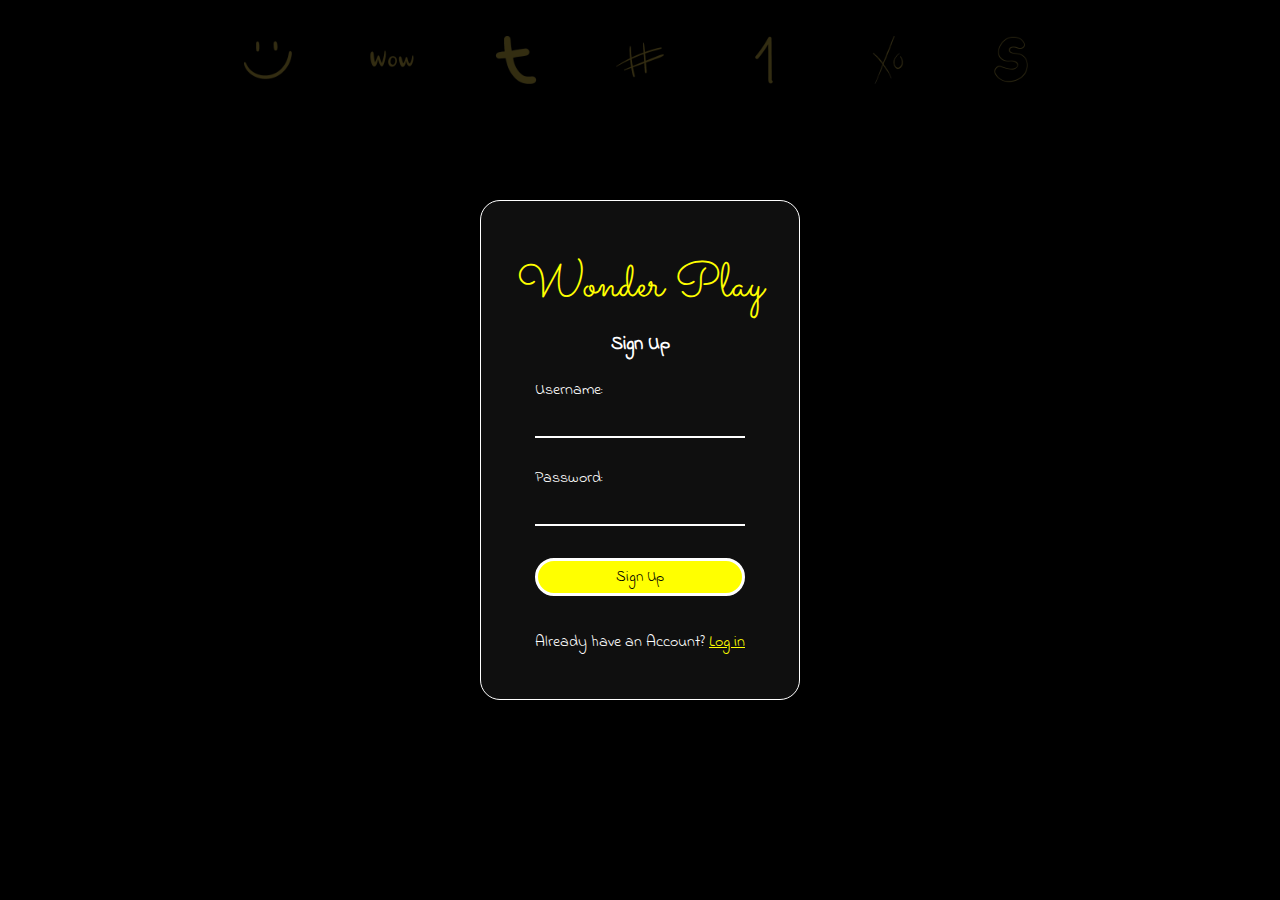
<file: index.html>
<!DOCTYPE html>
<html lang="en">
<head>
  <meta charset="UTF-8">
  <meta name="viewport" content="width=device-width, initial-scale=1.0">
  <title>Gaming Web App</title>
  <link rel="preconnect" href="https://fonts.googleapis.com">
<link rel="preconnect" href="https://fonts.gstatic.com" crossorigin>
<link href="https://fonts.googleapis.com/css2?family=Indie+Flower&display=swap" rel="stylesheet">

<link rel="preconnect" href="https://fonts.googleapis.com">
<link rel="preconnect" href="https://fonts.gstatic.com" crossorigin>
<link href="https://fonts.googleapis.com/css2?family=Indie+Flower&family=Rubik+Maps&display=swap" rel="stylesheet">

<link rel="preconnect" href="https://fonts.googleapis.com">
<link rel="preconnect" href="https://fonts.gstatic.com" crossorigin>
<link href="https://fonts.googleapis.com/css2?family=Outfit:wght@200;400&display=swap" rel="stylesheet">

<link rel="preconnect" href="https://fonts.googleapis.com">
<link rel="preconnect" href="https://fonts.gstatic.com" crossorigin>
<link href="https://fonts.googleapis.com/css2?family=Sacramento&display=swap" rel="stylesheet">
  <style>
    *{
        margin: 0;
        padding: 0;
        box-sizing: border-box;
       
    }
    body {
        font-family: 'Indie Flower', cursive;
      text-align: center;
      color: white;
      background-color: black;
    }
     #loginForm, #homePage {
      display: none;
    }
    .gameButton {
      margin: 10px;
      padding: 10px;
      font-size: 18px;
      cursor: pointer;
    }
    .underline {
        text-decoration:underline;
        cursor: pointer;
    }

    .detailContainer{
        z-index: 1;
        border-radius: 20px;
        border: 1px solid white;
        display: flex;
        flex-direction: column;
        position: absolute;
        top: 50%;
        left: 50%;
        align-items: center;
        transform: translate(-50%, -50%);
        width: 25%;
        height: 500px;
        background-color: rgba(255, 255, 255, 0.059);
    }

    #signUp,#login{
        display: flex;
        flex-direction: column;
        row-gap: 4px;
        text-align: left;
    }

    .button{
        font-size:15px;
        font-weight: 400;
        font-family: 'Indie Flower', cursive;
        background-color: yellow;
        border: 3px solid white;
        border-radius: 20px;
        padding: 5px 0;
    }

    input {
        font-family: 'Indie Flower', cursive;
        color: white;
        border: none;
        border-bottom: 2px solid white;
        background-color:rgba(255, 255, 0, 0);
        padding:5px;
        outline: none;
    }

    .img-style{
      opacity: 0.2;
      z-index: -1;
      height: 120px;
      width: auto;
      position: relative;
    }
    .img-style:nth-child(1){
      animation: example1 10s ease-in-out 0.1s infinite alternate;
      
    }
    .img-style:nth-child(2){
      animation: example 10s ease-in-out 0.1s infinite alternate;
      
    }
    .img-style:nth-child(3){
      animation: example2 10s ease-in-out 0.1s infinite alternate;
      
    }
    .img-style:nth-child(4){
      animation: example3 10s ease-in-out 0.1s infinite alternate;
      
    }
    .img-style:nth-child(5){
      animation: example4 10s ease-in-out 0.1s infinite alternate;
      
    }
    .img-style:nth-child(6){
      animation: example5 10s ease-in-out 0.1s infinite alternate;
      
    }
    .img-style:nth-child(7){
      animation: example6 10s ease-in-out 0.1s infinite alternate;
      
    }
    @keyframes example1 {
      0%   {top: 0px; left:0px;}
      25%  {top:0px; left:100px;}
      50%  {top:120px; left:-300px;}
      100% {top:500px; left:300px;}
    }
    
    @keyframes example2 {
      0%   {top: 200px; left:0px;}
      25%  {top:120px; right:-200px;}
      50%  {top:51px; left:500px;}
      100% {top:60px; left:-400px;}
    }
    
    @keyframes example3 {
      0%   {top:400px; left:-400px;}
      25%  {top:60px; left:-400px;}
      50%  {top:400px; left:-30px;}
      100% {top:58px; left:160px;}
    }
    
    @keyframes example {
      0%   {top: 100px; left:300px;}
      25%  {top:100px; left:200px;}
      50%  {top:550px; left:300px;}
      100% {top:100px; left:-100px;}
    }
    
    @keyframes example4 {
      0%   {top: 100px; left:50px;}
      25%  {top:400px; left:20px;}
      50%  {top:500px; left:530px;}
      100% {top:200px; left:100px;}
    }
    
    @keyframes example5 {
      0%   {top: 300px; left:0;}
      25%  {top:50px; left:200px;}
      50%  {top:170px; left:30px;}
      100% {top:530px; left:100px;} /* Corrected 'buttom' to 'bottom' */
    }
    
    @keyframes example6 {
      0%   {top: 80px; left:30px;}
      25%  {top:300px; left:20px;}
      50%  {top:190px; left:300px;}
      100% {top:100px; left:100px;}
    }
    

  </style>
</head>
<body>
  <img class="img-style" src="/images/Play! (1) (1).png" alt="">
  <img class="img-style" src="/images/Play! (2).png" alt="">
  <img class="img-style" src="/images/Untitled design (1) (1).png" alt="">
  <img class="img-style" src="/images/Untitled design (2) (1).png" alt="">
  <img class="img-style" src="/images/Untitled design (3) (1).png" alt="">
  <img class="img-style" src="/images/Untitled design (4) (1).png" alt="">
  <img class="img-style" src="/images/Untitled_design-removebg.png" alt="">
<!-- Sign Up Form -->
<div id="signupForm" class="detailContainer">
  <h1 style=" font-size:48px; margin-top:50px; margin-bottom:10px; color:yellow; font-family: 'Sacramento', cursive; font-weight:500">Wonder Play</h1>
  <h3 style="padding-bottom:20px;">Sign Up</h3>
  <form id="signUp">
    Username:<input type="text" id="signupUsername" required><br>
    Password: <input type="password" id="signupPassword" required><br>
    <button class="button" type="button" onclick="signup()">Sign Up</button>
    <p style="padding-top:30px">Already have an Account? <span style="color:yellow" onclick="existingUser()" class="underline">Log in</span></p>
  </form>
</div>

<!-- Login Form -->
<div id="loginForm" class="detailContainer login">
  <h1 style=" font-size:48px; margin-top:50px; margin-bottom:10px; color:yellow; font-family: 'Sacramento', cursive; font-weight:500">Wonder Play</h1>
  <h3 style="padding-bottom:20px;">Log In</h3>
  <form id="login">
    Username: <input type="text" id="loginUsername" required><br>
    Password: <input type="password" id="loginPassword" required><br>
    <button class="button" type="button" onclick="login()">Login</button>
    <p style="padding-top:30px; text-align:center">Don't have an Account? <span style="color:yellow" onclick="newUser()" class="underline">Sign Up</span></p>
  </form>
</div>

<!-- Home Page -->
<div id="homePage">
  <h2>Welcome to the Gaming Web App!</h2>
  <p>Choose a game to play:</p>
  <button class="gameButton" onclick="playGame('Game 1')">Play Game 1</button>
  <button class="gameButton" onclick="playGame('Game 2')">Play Game 2</button>
  <button class="gameButton" onclick="playGame('Game 3')">Play Game 3</button>
  <button class="gameButton" onclick="playGame('Game 4')">Play Game 4</button>
</div>

<script>
  function signup() {
    const username = document.getElementById('signupUsername').value;
    const password = document.getElementById('signupPassword').value;

    const storedUsername = localStorage.getItem('username');
    const storedPassword = localStorage.getItem('password');

    if (username === storedUsername) {
      // Show home page after successful login
      alert('User Already Exists!');
    } 

    if(!username || !password){
        alert('Please enter your username and password');
        return;
    }

    // Store user details in local storage
    else {
      localStorage.setItem('username', username);
    localStorage.setItem('password', password);

    // Show login form after successful signup
    document.getElementById('signupForm').style.display = 'none';
    document.getElementById('loginForm').style.display = 'flex';
    }
    
  }

  function login() {
    const storedUsername = localStorage.getItem('username');
    const storedPassword = localStorage.getItem('password');

    const username = document.getElementById('loginUsername').value;
    const password = document.getElementById('loginPassword').value;

    // Check if the entered details match the stored details
    if (username === storedUsername && password === storedPassword) {
      // Show home page after successful login
      document.getElementById('loginForm').style.display = 'none';
      document.getElementById('homePage').style.display = 'block';
    } else {
      alert('Invalid username or password. Please try again.');
    }
  }

  function playGame(gameName) {
    alert('Playing ' + gameName);
    // Add your game logic here
  }

  function existingUser (){
    document.getElementById('signupForm').style.display = 'none';
    document.getElementById('loginForm').style.display = 'flex';
  }
  function newUser (){
    document.getElementById('signupForm').style.display = 'flex';
    document.getElementById('loginForm').style.display = 'none';
  }
</script>

</body>
</html>
</file>
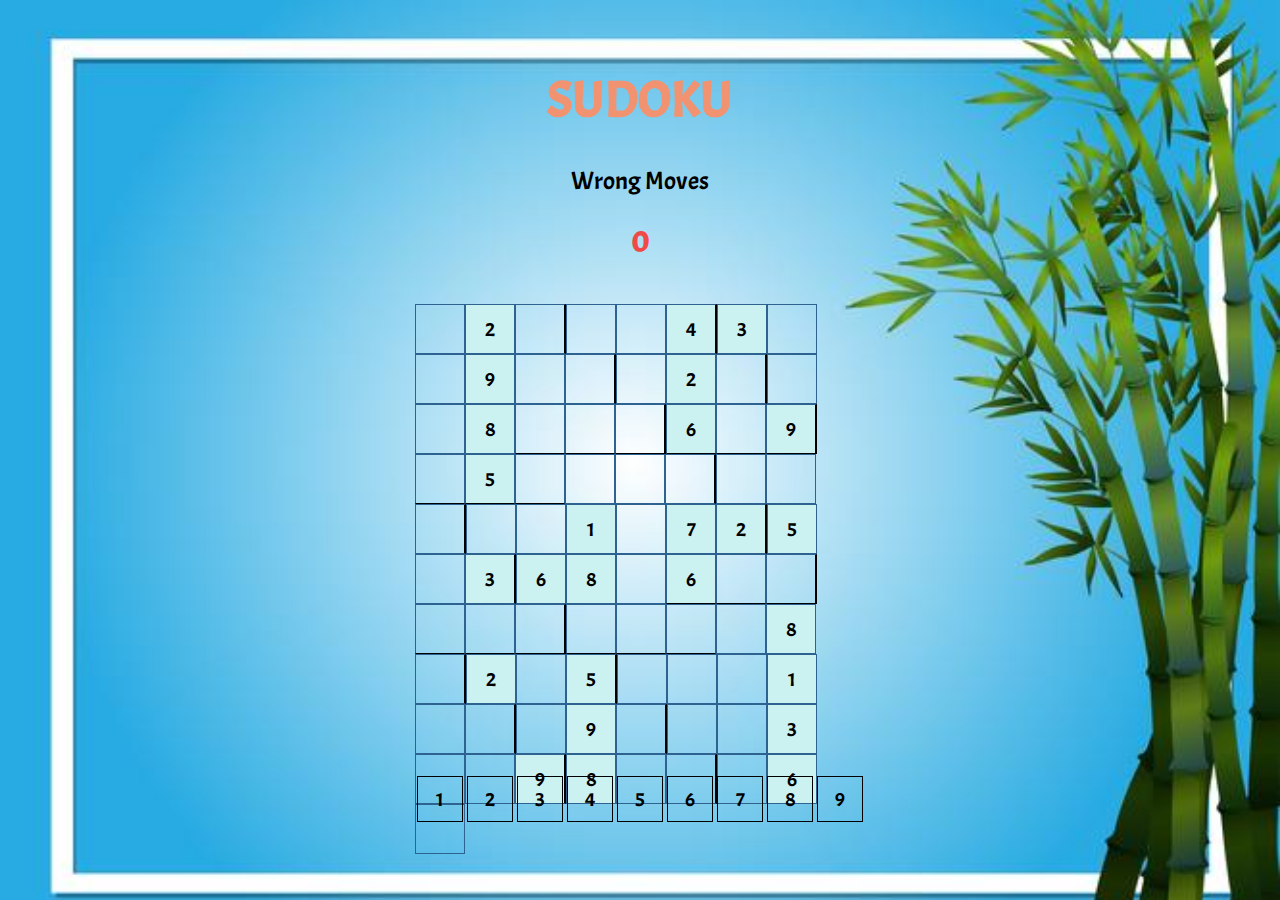
<file: sudoku/index.html>
<!DOCTYPE html>
<html lang="en">
<head>
    <meta charset="UTF-8">
    <meta name="viewport" content="width=device-width, initial-scale=1.0">
    <title>Document</title>
    <link rel="stylesheet" href="/sudoku/style.css">
    <script src="/sudoku/main.js"> </script>
</head>
<body>
    <h1 id="heading"><br>SUDOKU</h1>
    <p>Wrong Moves</p>
    <h2 id="error">0</h2>
    <br>
    <div id="Board"></div>
    <br>
    <div id="Digits"></div>
    <br><br><br>
    
</body>
</html>
</file>
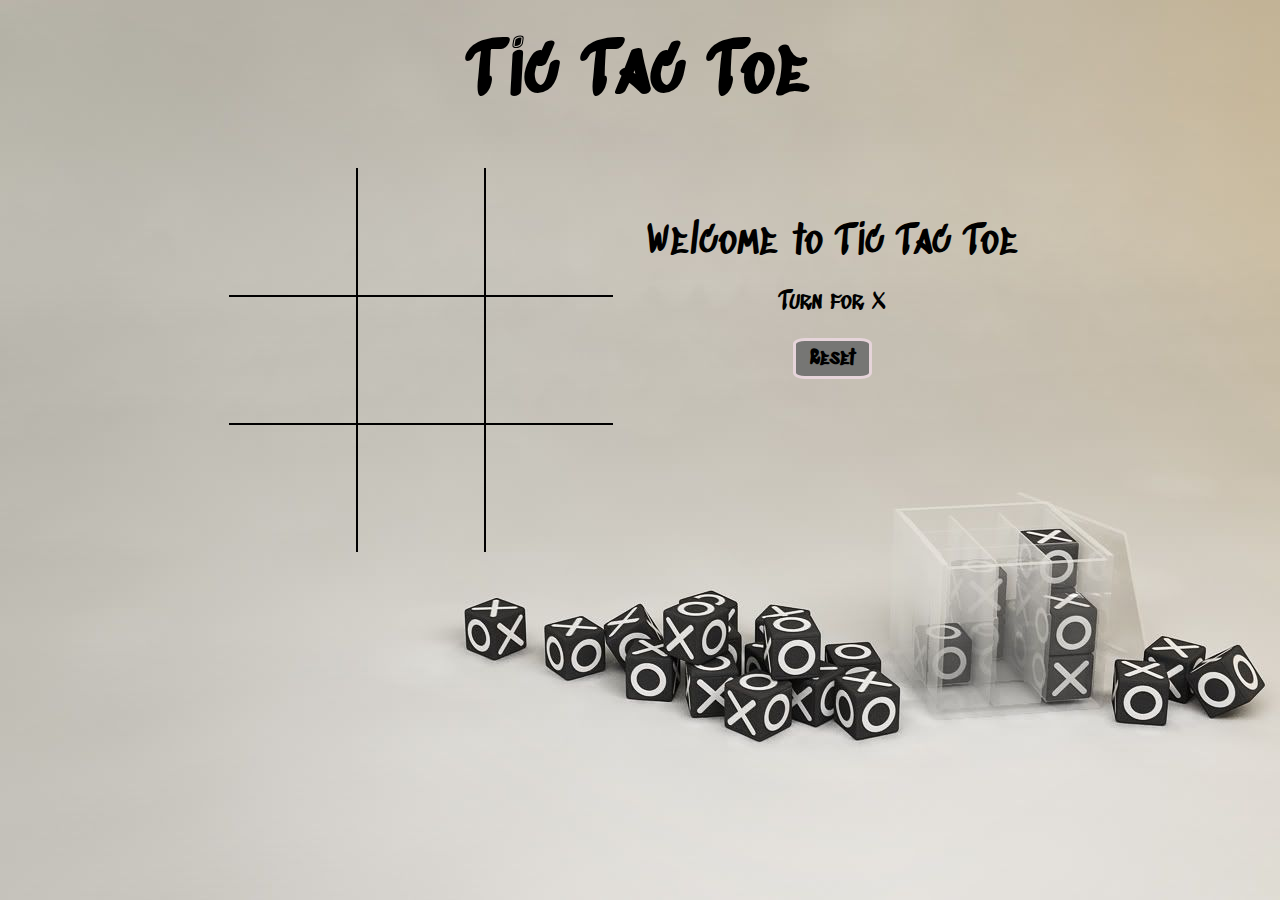
<file: tic-tac-toe/index.html>
<!DOCTYPE html>
<html lang="en">
<head>
    <meta charset="UTF-8">
    <meta name="viewport" content="width=device-width, initial-scale=1.0">
    <title>Tic-tac-toe</title>
    <link rel="stylesheet" href="/tic-tac-toe/style.css">
</head>
<body>
    <h1>Tic Tac Toe</h1>
    <div class="gcontainer">
        <div class="line"></div>
        <div class="container">
            <div class="box bt-0 bl-0" ><span class="boxtext"></span></div>
            <div class="box bt-0"><span class="boxtext"></span></div>
            <div class="box bt-0 br-0"><span class="boxtext"></span></div>
            <div class="box bl-0"><span class="boxtext"></span></div>
            <div class="box"><span class="boxtext"></span></div>
            <div class="box br-0"><span class="boxtext"></span></div>
            <div class="box bl-0 bb-0"><span class="boxtext"></span></div>
            <div class="box bb-0"><span class="boxtext"></span></div>
            <div class="box bb-0 br-0"><span class="boxtext"></span></div>
        </div>
   
    <div class="gameinfo">

        <p>Welcome to Tic Tac Toe</p><br>
        <div>
            <span class="Info" >Turn for X</span>
            
        </div>
        <div class="imgbox">
            <img src="tic.gif" >
        </div>
        <button id="reset">Reset</button>
    </div>
</div>
    <script src="script.js"></script>
</body>
</html>
</file>
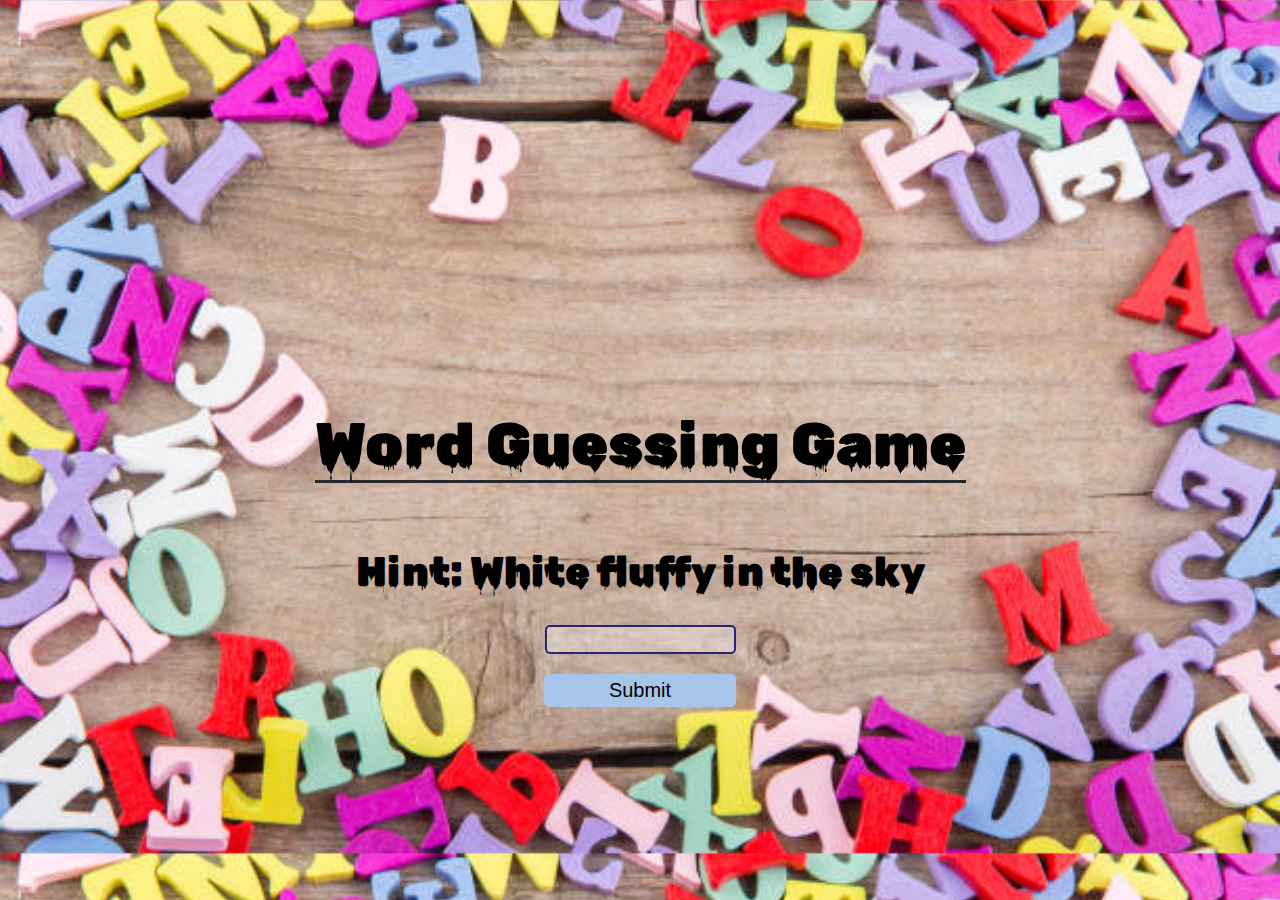
<file: Word-Game/index.html>
<!DOCTYPE html>
<html>
<head>
    <link rel="stylesheet" href="/Word-Game/style.css">
    <link rel="preconnect" href="https://fonts.googleapis.com">
<link rel="preconnect" href="https://fonts.gstatic.com" crossorigin>
<link href="https://fonts.googleapis.com/css2?family=Rubik+Glitch+Pop&display=swap" rel="stylesheet">
    <title>Word Guessing Game</title>
</head>
<body>
    <div class="container">
        <h1 class="title">Word Guessing Game</h1>
    <p class="hint">Hello</p>
    <input type="text" id="userInput" />
    <button class="button" onclick="guessWord()" >Submit</button>

    </div>
    <script>
        var secretWords = [
        {"word": "Apple", "hint": "Fruit"},
        {"word": "Dog", "hint": "Furry friend"},
        {"word": "Circle", "hint": "Round shape"},
        {"word": "Happy", "hint": "Feeling of joy"},
        {"word": "Water", "hint": "Transparent liquid"},
        {"word": "Jump", "hint": "Vertical motion"},
        {"word": "Key", "hint": "Unlocks doors"},
        {"word": "Cloud", "hint": "White fluffy in the sky"},
        {"word": "Green", "hint": "Color of grass"},
        {"word": "Song", "hint": "Musical composition"},
        {"word": "Laugh", "hint": "Expression of amusement"},
        {"word": "Car", "hint": "Automobile"},
        {"word": "Moon", "hint": "Natural satellite"},
        {"word": "Sleep", "hint": "Resting state"},
        {"word": "Star", "hint": "Shining in the night sky"},
        {"word": "Read", "hint": "Interpret written words"},
        {"word": "Sunset", "hint": "Evening sky"},
        {"word": "Warm", "hint": "Opposite of cold"},
        {"word": "Run", "hint": "Move swiftly on foot"},
        {"word": "Smile", "hint": "Facial expression of happiness"}
      ]

      let secWord = secretWords[Math.floor(Math.random()*secretWords.length)];
      document.querySelector('.hint').innerHTML = `Hint: ${secWord.hint}`
      
        function guessWord() {
            var userInput = document.getElementById('userInput').value;
            userInput = userInput.toUpperCase();
            console.log(userInput)
            console.log(secWord.word.toUpperCase())
            
            if (userInput.trim() === "") {
                alert("Please enter a valid word!");
                return;
            }
            if (userInput == (secWord.word).toUpperCase()) {
                alert("Right answer!");
            } else {
                alert(`Wrong answer. Answer: ${secWord.word}`);
            }
            secWord = secretWords[Math.floor(Math.random()*secretWords.length)];

            secWord = secretWords[Math.floor(Math.random()*secretWords.length)];
            document.querySelector('.hint').innerHTML = `Hint: ${secWord.hint}`
            document.getElementById('userInput').value = "";
        }
    </script>
</body>
</html>
</file>
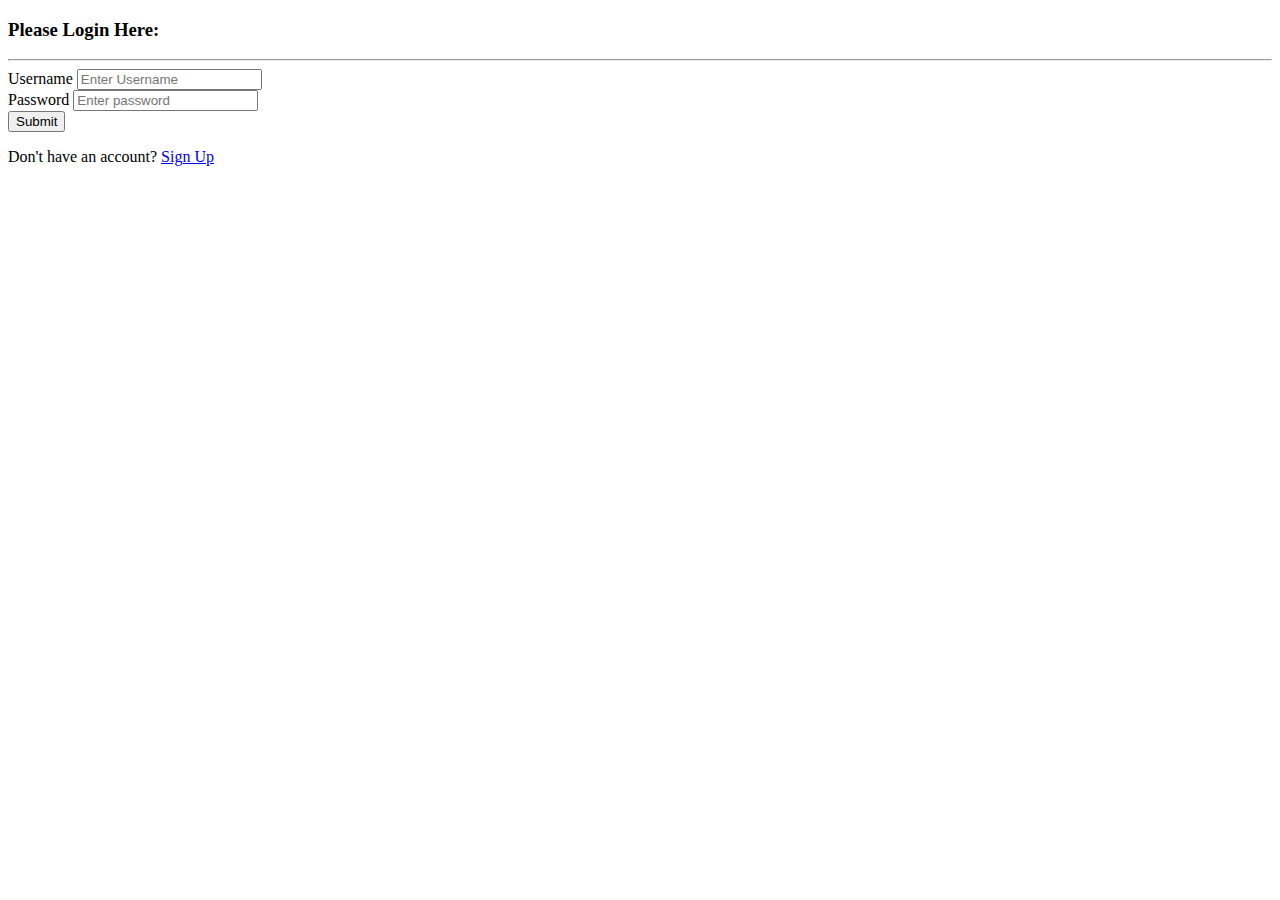
<file: login.html>
<!doctype html>
<html lang="en">
  <head>
    <meta charset="utf-8">
    <meta name="viewport" content="width=device-width, initial-scale=1">
    <title>PHP LOGIN SYSTEM</title>
    <link href="https://cdn.jsdelivr.net/npm/bootstrap@5.3.2/dist/css/bootstrap.min.css" rel="stylesheet" integrity="sha384-T3c6CoIi6uLrA9TneNEoa7RxnatzjcDSCmG1MXxSR1GAsXEV/Dwwykc2MPK8M2HN" crossorigin="anonymous">
  </head>
  <body>

<div class="container mt-4">
    <h3> Please Login Here:</h3>
    <hr>

    <form action ="" method = "POST">
  <div class="mb-3">
    <label for="exampleInputEmail1" class="form-label">Username</label>
    <input type="text" class="form-control" name="username" id="exampleInputEmail1" aria-describedby="emailHelp" placeholder="Enter Username">
    
  </div>
  <div class="mb-3">
    <label for="exampleInputPassword1" class="form-label">Password</label>
    <input type="password" class="form-control" name="password" id="exampleInputPassword1" placeholder="Enter password" >
  </div>
  <button type="submit" class="btn btn-primary">Submit</button>
</form>
<p>Don't have an account? <a href="/register.html"> Sign Up</a></p> 


</div>




    <script src="https://cdn.jsdelivr.net/npm/bootstrap@5.3.2/dist/js/bootstrap.bundle.min.js" integrity="sha384-C6RzsynM9kWDrMNeT87bh95OGNyZPhcTNXj1NW7RuBCsyN/o0jlpcV8Qyq46cDfL" crossorigin="anonymous"></script>
    <script src="https://cdn.jsdelivr.net/npm/@popperjs/core@2.11.8/dist/umd/popper.min.js" integrity="sha384-I7E8VVD/ismYTF4hNIPjVp/Zjvgyol6VFvRkX/vR+Vc4jQkC+hVqc2pM8ODewa9r" crossorigin="anonymous"></script>
    <script src="https://cdn.jsdelivr.net/npm/bootstrap@5.3.2/dist/js/bootstrap.min.js" integrity="sha384-BBtl+eGJRgqQAUMxJ7pMwbEyER4l1g+O15P+16Ep7Q9Q+zqX6gSbd85u4mG4QzX+" crossorigin="anonymous"></script>
  </body>
</html>
</file>
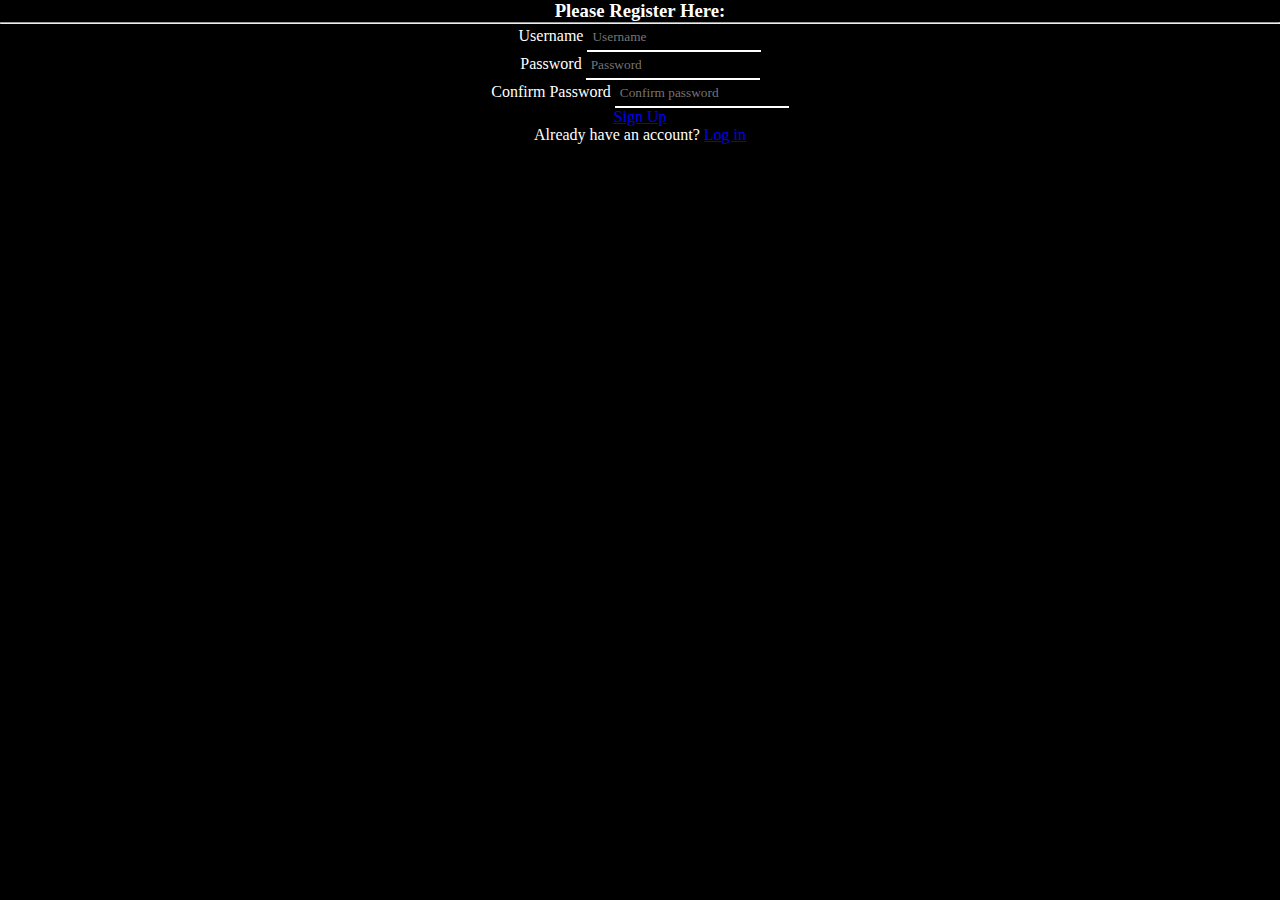
<file: register.html>
<!doctype html>
<html lang="en">
  <head>
    <meta charset="utf-8">
    <title></title>
    <meta name="viewport" content="width=device-width, initial-scale=1">
    <link href="https://cdn.jsdelivr.net/npm/bootstrap@5.3.2/dist/css/bootstrap.min.css" rel="stylesheet" integrity="sha384-T3c6CoIi6uLrA9TneNEoa7RxnatzjcDSCmG1MXxSR1GAsXEV/Dwwykc2MPK8M2HN" crossorigin="anonymous">
    <link rel="stylesheet" href="/style.css">
  </head>
  <body>

<div class="container mt-4">
    <h3> Please Register Here:</h3>
    <hr>
<form class="row g-3" action="" method = "POST">
  <div class="col-md-6">
    <label for="inputEmail4" class="form-label">Username</label>
    <input type="text" class="form-control" name="username" id="inputusername4" placeholder="Username">
  </div>
  <div class="col-md-6">
    <label for="inputPassword4" class="form-label">Password</label>
    <input type="password" class="form-control" name="password" id="inputPassword4" placeholder="Password">
  </div>
  <div class="col-md-6">
    <label for="inputPassword4" class="form-label">Confirm Password</label>
    <input type="password" class="form-control" name="confirm_password" id="inputPassword" placeholder="Confirm password">
    
  </div>
  
  
  <div class="col-12">
    <a href="/home.html" onclick="handleSubmit()" id="submit-button" class="btn btn-primary">Sign Up</a>
    <p>Already have an account? <a href="/login.html">Log in</a></p>
  </div>


</form>
</div>

    <script src="https://cdn.jsdelivr.net/npm/bootstrap@5.3.2/dist/js/bootstrap.bundle.min.js" integrity="sha384-C6RzsynM9kWDrMNeT87bh95OGNyZPhcTNXj1NW7RuBCsyN/o0jlpcV8Qyq46cDfL" crossorigin="anonymous"></script>
    <script src="https://cdn.jsdelivr.net/npm/@popperjs/core@2.11.8/dist/umd/popper.min.js" integrity="sha384-I7E8VVD/ismYTF4hNIPjVp/Zjvgyol6VFvRkX/vR+Vc4jQkC+hVqc2pM8ODewa9r" crossorigin="anonymous"></script>
    <script src="https://cdn.jsdelivr.net/npm/bootstrap@5.3.2/dist/js/bootstrap.min.js" integrity="sha384-BBtl+eGJRgqQAUMxJ7pMwbEyER4l1g+O15P+16Ep7Q9Q+zqX6gSbd85u4mG4QzX+" crossorigin="anonymous"></script>

    <script>

        function handleSubmit(){
            console.log("Hello")
        }
    </script>

  </body>
</html>
</file>
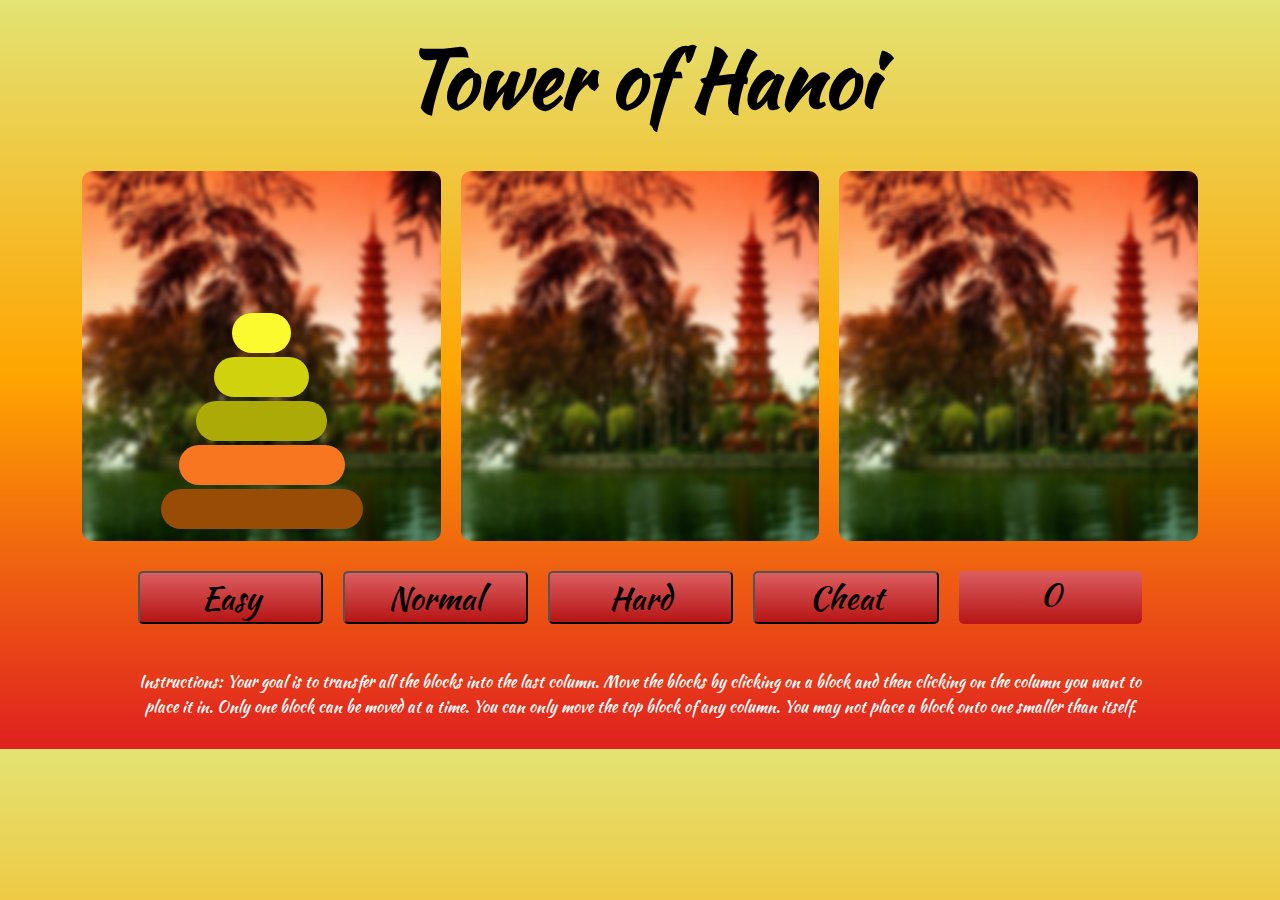
<file: hanoi game/hanoi.html>
<!DOCTYPE html>
<html lang="en">
  <head>
    <meta charset="UTF-8" />
    <meta name="viewport" content="width=device-width, initial-scale=1.0" />
    <link rel="stylesheet" href="/hanoi game/style.css">
    <title>Tower of Hanoi</title>

<style>

</style>
 <!--   <link rel="stylesheet" type="text/css" href="style.css" />-->
   <link
      href="https://fonts.googleapis.com/css?family=Tangerine&display=swap"
      rel="stylesheet"
    />
  </head>
  <body>
    <h1>Tower of Hanoi</h1>
    <div class="container">
      <div class="first-panel panels">
        <div class="box box-f" data-length="6"></div>
        <div class="box box-e" data-length="5"></div>
        <div class="box box-d" data-length="4"></div>
        <div class="box box-c" data-length="3"></div>
        <div class="box box-b" data-length="2"></div>
        <div class="box box-a" data-length="1"></div>
      </div>
      <div class="second-panel panels"></div>
      <div class="third-panel panels"></div>
    </div>

    <div class="win-screen"></div>
    <div class="mobile-instructions">
      <u>Instructions</u>
      <div class="instructions-dropdown toggle-visibility">
        <p>
          Your goal is to transfer all the blocks into the last column. Move the
          blocks by clicking on a block and then clicking on the column you want
          to place it in. Only one block can be moved at a time. You can only
          move the top block of any column.<span
            >You may not place a block onto one smaller than itself.</span
          >
        </p>
      </div>
    </div>
    <div class="button-div">
      <div class="move-counter mobile-move-counter">0</div>
      <button type="button" class="easymode">Easy</button>
      <button type="button" class="normalmode">Normal</button>
      <button type="button" class="hardmode">Hard</button>
      <button type="button" class="resetbutton">Reset</button>
      <button type="button" class="testbutton">Cheat</button>
      <div class="move-counter normal-move-counter">0</div>
    </div>
    <p class="normal-instructions">
      Instructions: Your goal is to transfer all the blocks into the last column.
      Move the blocks by clicking on a block and then clicking on the column you
      want to place it in. Only one block can be moved at a time. You can only
      move the top block of any column.
      <span>You may not place a block onto one smaller than itself.</span>
    </p>
    <!--<script type="text/javascript" src="main.js"></script>-->
<script>//This section creates constants to store many DOM elements.

const anyBox = document.querySelectorAll(".box");
const resetButton = document.querySelector(".resetbutton");
const testButton = document.querySelector(".testbutton");
const threePanels = document.querySelectorAll(".panels");
const panelContainer = document.querySelector(".container");
const winScreen = document.querySelector(".win-screen");
const moveCounterBox = document.querySelectorAll(".move-counter");
const easyButton = document.querySelector(".easymode");
const normalButton = document.querySelector(".normalmode");
const hardButton = document.querySelector(".hardmode");
const mobileInstructions = document.querySelector(".mobile-instructions");
const mobileDropdown = document.querySelector(".instructions-dropdown");

//This section creates variables related to initial and changing game states

var cheater = false;
var selectedBox;
var selectedPanel;
var moveCounter = 0;
var bestOutcome = 31;
var gameDifficulty = 2;

//These function calls set up ability to play the game (to click boxes) and set the initial difficulty

addBoxTargets();
setDifficultyNormal();

//This function adds event listeners to the boxes. It checks to make sure no box is currently selected,
//and also checks to make sure that there is no box above the selection (to ensure you can only
//select the top box of any column). Upon click, the selected box gains a lower margin to give visual
//feedback, and calls the function allowing the panel destination to be clicked

function addBoxTargets() {
  for (let i = 0; i < 6; i++)
    anyBox[i].addEventListener("click", function(evt) {
      evt.preventDefault();
      if (!selectedBox) {
        selectedBox = evt.target;
        if (selectedBox.nextElementSibling === null) {
          anyBox[i].style.margin = "0px 0px 10px 0px";
          evt.stopPropagation();
          addPanelTargets();
        } else {
          selectedBox = null;
          addBoxTargets();
        }
      }
    });
}

//This function adds event listeners to the panel sections. On click, the function first checks
//to ensure a box has been preselected. A size checking function checks whether or not the box is valid
//in the context of the current panel contents; if not, the box is deselected, the panel listener is
//turned off, and the box-input listeners are reactivated. Also checks to make sure new panel target is
//different from current position.
//If both pass, the selected box is appended to the panel, the move counter increases,
//and the game state returns to waiting for a box to be selected. The game also checks to see if the win
//condition has been met at this point.

function addPanelTargets() {
  for (let i = 0; i < 3; i++) {
    threePanels[i].addEventListener("click", function(evt) {
      evt.preventDefault();
      if (!selectedBox) return;
      selectedPanel = threePanels[i];
      if (
        checkSizing() === false ||
        selectedPanel === selectedBox.parentElement
      ) {
        selectedBox.style.margin = "2px 0px";
        evt.target.removeEventListener("click", evt);
        selectedBox = null;
        addBoxTargets();
        return;
      }
      threePanels[i].appendChild(selectedBox);
      moveCounter++;
      moveCounterBox[0].innerHTML = moveCounter;
      moveCounterBox[1].innerHTML = moveCounter;
      selectedBox.style.margin = "2px 0px";
      evt.target.removeEventListener("click", evt);
      selectedBox = null;
      addBoxTargets();
      winConditionMet();
    });
  }
}

//This function checks to see if a panel is empty, in which case a box-move is always permissable.
//If the panel is not empty, the function checks to see if the incoming selectedBox is larger than
//the "top" box currently in the division.

function checkSizing() {
  if (selectedPanel.firstElementChild === null) {
    return;
  } else if (
    selectedBox.dataset.length > selectedPanel.lastElementChild.dataset.length
  ) {
    return false;
  }
}

//The reset button (available only at win screen) checks the current game difficulty
//and sets the game state to a fresh version of that difficulty by calling its respective function

resetButton.addEventListener("click", function(evt) {
  evt.preventDefault();
  if (gameDifficulty === 1) {
    setDifficultyEasy();
  }
  if (gameDifficulty === 2) {
    setDifficultyNormal();
  }
  if (gameDifficulty === 3) {
    setDifficultyHard();
  }
});

//Originally used for testing purposes, the test button (called "cheat" in the game)
//empties the third panel, then loads it with all but the smallest box so that they game
//can be completed in a single move

testButton.addEventListener("click", function(evt) {
  evt.preventDefault();
  cheater = true;
  while (threePanels[2].firstChild) {
    threePanels[1].appendChild(threePanels[2].firstChild);
  }
  for (let i = 0; i < 5; i++) {
    threePanels[2].appendChild(anyBox[i]);
    anyBox[i].style.margin = "2px 0px";
    moveCounterBox[0].innerHTML = moveCounter;
    moveCounterBox[1].innerHTML = moveCounter;
  }
});

//The following adds event listeners to the three difficulty buttons, which calls their functions listed
//further below

easyButton.addEventListener("click", function(evt) {
  evt.preventDefault();
  setDifficultyEasy();
});

normalButton.addEventListener("click", function(evt) {
  evt.preventDefault();
  setDifficultyNormal();
});

hardButton.addEventListener("click", function(evt) {
  evt.preventDefault();
  setDifficultyHard();
});

//The win condition checks to see if all 6 (visible or invisible) boxes are in the third panel.
//When this happens, the win screen is made visible and the panels invisible. The win screen has
//a different message based on whether you used the cheat button, completed the game in the least possible
//moves, or completed the game otherwise. It also adjusts the button layout so that a reset button is
//visible and the other game buttons are hidden.

function winConditionMet() {
  if (threePanels[2].childElementCount === 6) {
    panelContainer.style.display = "none";
    winScreen.style.display = "block";
    if (cheater === true) {
      winScreen.innerHTML =
        "Congratulations! You cheated! The fewest moves possible was " +
        bestOutcome +
        ".";
    } else if (moveCounter === bestOutcome) {
      winScreen.innerHTML =
        "Congratulations! You won in " +
        moveCounter +
        " moves. That's the fewest moves possible, great job!";
    } else {
      winScreen.innerHTML =
        "Congratulations! You won in " +
        moveCounter +
        " moves. The fewest moves possible was " +
        bestOutcome +
        ".";
    }
    easyButton.style.display = "none";
    normalButton.style.display = "none";
    hardButton.style.display = "none";
    resetButton.style.display = "block";
    testButton.style.display = "none";
  }
}

//The resetGame function resets the game to a base state closely resembling the initial HTML.
//It resets the appearance of several items to their intended initial state, and most
//importantly resets the game boxes so that they are in the first panel, in order

function resetGame() {
  cheater = false;
  moveCounter = 0;
  resetButton.style.display = "none";
  easyButton.style.display = "block";
  normalButton.style.display = "block";
  hardButton.style.display = "block";
  testButton.style.display = "block";
  while (threePanels[0].firstChild) {
    threePanels[1].appendChild(threePanels[0].firstChild);
  }
  while (threePanels[2].firstChild) {
    threePanels[1].appendChild(threePanels[2].firstChild);
  }
  for (let i = 0; i < 6; i++) {
    threePanels[0].appendChild(anyBox[i]);
    anyBox[i].style.margin = "2px 0px";
  }
  panelContainer.style.display = "flex";
  winScreen.style.display = "none";
  moveCounter = 0;
  moveCounterBox[0].innerHTML = moveCounter;
  moveCounterBox[1].innerHTML = moveCounter;
}

//This event listener is used to toggle the visibility of the instructions while viewing from mobile

mobileInstructions.addEventListener("click", function(evt) {
  evt.preventDefault();
  mobileDropdown.classList.toggle("toggle-visibility");
});

//The following functions are used to set up different game difficulties. The reset function is called,
//resetting the boxes to the first panel. Then, they are made visible or hidden as needed, and invisible
//boxes are appended to the third panel which is necessary at present for the win condition state.

function setDifficultyEasy() {
  resetGame();
  bestOutcome = 7;
  gameDifficulty = 1;
  anyBox[0].style.display = "none";
  anyBox[1].style.display = "none";
  anyBox[2].style.display = "none";
  threePanels[2].appendChild(anyBox[0]);
//resetGame();
  threePanels[2].appendChild(anyBox[1]);
//resetGame();
  threePanels[2].appendChild(anyBox[2]);
//resetGame();
}
function setDifficultyNormal() {
  resetGame();
  bestOutcome = 31;
  gameDifficulty = 2;
  anyBox[0].style.display = "none";
  anyBox[1].style.display = "block";
  anyBox[2].style.display = "block";
  threePanels[2].appendChild(anyBox[0]);
}
function setDifficultyHard() {
  resetGame();
  bestOutcome = 63;
  gameDifficulty = 3;
  if (threePanels[0].childElementCount === 5) {
    threePanels[0].appendChild(anyBox[0]);
  }
  anyBox[0].style.display = "block";
  anyBox[1].style.display = "block";
  anyBox[2].style.display = "block";
}


</script>
  </body>
</html>
</file>
<file: sudoku/style.css>
@import url('https://fonts.googleapis.com/css2?family=Acme&display=swap');
body{
    text-align: center;
    font-family: 'Acme', sans-serif;
    margin: 0;
    padding: 0;
    background-image: url("bamboo3.jpg");
    background-size: cover;
}
#heading{
    margin-top: 5px;
    font-size: 50px;
    color: rgb(241, 147, 113);
}
p{
    font-size: 25px;
}
#Board{
    width:450px;
    height: 450px;

    display: flex;
    flex-wrap: wrap;
    margin: 0 auto;
}

#Digits{
    width:450px;
    height: 50px;
    
    display: flex;
    flex-wrap: wrap;
    margin: 0 auto;
}    
.number{
    width:44px;
    height:44px;
    border: 1px solid black;
    margin: 2px;
    font-size:20px;
    display: flex;
    justify-content:center;
    align-items:center;
}
.tile{
    width:48px;
    height:48px;
    border: 1px solid rgb(46, 99, 145);
    font-size:20px;
    display: flex;
    justify-content:center;
    align-items:center;
}

.number-selected{
    background-color:rgb(174, 173, 173);
}

.start{
    background-color: rgb(204, 241, 241);
}
#error{
    color: rgb(241, 72, 72);
    text-align: center;
    font-size: 30px;
}
.horizontal{
    border-bottom: 1px solid black;
}
.vertical{
    border-right: 2px solid black;
}
#difficulty{
    border: 1px solid black;
    border-radius: 25px;
    justify-content: space-between;
    width:450px;
    height: 50px;
    text-align: center;
    display: flex;
    margin: 0 auto;
    align-items: center;

    
}
.levels{
    text-align: center;
    justify-content: center;
    align-items: center;
    width: 100px;
    color: black;
    display: flex;
}

.right {
    background-color: rgb(152, 230, 152);
}
</file>
<file: tic-tac-toe/style.css>
@import url('https://fonts.googleapis.com/css2?family=Sedgwick+Ave+Display&display=swap');

*{
    margin: 0;
    padding: 0;
}
body{
    background-image: url("tt.jpg");
    background-position: relative;
    background-size: cover;
    background-attachment: fixed;
    background-repeat: no-repeat;
    
}

h1{
    text-align: center;
    font-family:"Sedgwick Ave Display" ;
    font-size: 70px;
    margin-top: 30px;
    letter-spacing: 2px;
}

p{
    font-family:"Sedgwick Ave Display" ;
    font-size: 40px;
    margin-top:50px; 
}
.gcontainer{
  
    display: flex;
    justify-content: center;
    margin-top: 50px;

}
.container{
    display: grid;
    grid-template-rows: repeat(3,10vw);
    grid-template-columns: repeat(3,10vw);
    font-family:"Sedgwick Ave Display";
    position: relative;
    color:rgb(84, 81, 81);
}
.box{
    border: 1px solid black;
    font-size: 8vw;
    cursor: pointer;
    display: flex;
    justify-content: center;
    align-items: center;
}
.box:hover{
    background-color: rgb(173, 173, 161);
}
.Info{
    font-size: 25px;
}

.gameinfo{
   padding: 0 34px;
   font-family: "Sedgwick Ave Display";
   float: right;
   text-align: center;
   vertical-align: bottom;
}
.imgbox img{
  width:0;
  transition: width 1s ease-in-out;
}
.br-0{
    border-right: 0;
}

.bl-0{
    border-left: 0;
}

.bt-0{
    border-top: 0;
}

.bb-0{
    border-bottom: 0;
}
#reset{
   margin: 0 25px ;
   padding:5px 14px;
   background-color:rgb(118, 118, 116) ;
   border-radius: 15%;
   cursor: pointer;
   font-family: "Sedgwick Ave Display";
   font-size: 20px;
   font-weight: bold;
   border:solid  rgb(230, 212, 218);
}



@media screen and (max-width : 950px)
{
    .gcontainer{
       flex-wrap: wrap; 
    }
    .gameinfo{
        margin-top: 34px;
    }
    .gameinfo h1{
        font-size: 2.5rem;
    }
    .container{
        display: grid;
        grid-template-rows: repeat(3,20vw);
        grid-template-columns: repeat(3,20vw);
    }
}
</file>
<file: Word-Game/style.css>
/* @import url('https://fonts.googleapis.com/css2?family=Poppins:wght@300&display=swap'); */
  @import url('https://fonts.googleapis.com/css2?family=Rubik+Wet+Paint&display=swap');



.title {
    text-align: center;
    border-bottom: 3px solid rgb(40, 40, 44);
    color: black;
    font-size:60px;
    font-weight: lighter;
    align-items: center;
    justify-content: center;
    margin-top:100vh ;
}
body {
    color: white;
    font-family: "Rubik Wet Paint";
    background-image:url(word2.jpg); 
    background-size: cover;
    /* background-repeat: no-repeat; */


}
.container{
    height: 200px;
    display: flex;
    row-gap: 10px;
    justify-content: center;
    flex-direction: column;
    align-items: center;
}
.hint {
    margin: 0;
    font-size: 40px;
    color: rgb(0, 0, 0);
    margin-bottom: 20px;
    margin-top: 15px;
}

#userInput {
    color: rgb(103, 88, 88);
    background-color: rgba(248, 248, 248, 0.368);
    border: 2px solid rgb(38, 38, 117);
    padding: 5px;
    border-radius: 5px;
}

.button {
    padding: 5px 65px;
    border: none;
    margin-top: 10px;
    border-radius:5px;
    background-color: rgb(167, 197, 232);
    font-size: 20px;
    font-weight: 300;
    cursor:pointer;
}
</file>
<file: style.css>
*{
  margin: 0;
  padding: 0;
  box-sizing: border-box;
 
}
body {
  font-family: 'Indie Flower', cursive;
text-align: center;
color: white;
background-color: black;
}
#loginForm, #homePage {
display: none;
}
.gameButton {
margin: 10px;
padding: 10px;
font-size: 18px;
cursor: pointer;
}
.underline {
  text-decoration:underline;
  cursor: pointer;
}

.detailContainer{
  z-index: 1;
  border-radius: 20px;
  border: 1px solid white;
  display: flex;
  flex-direction: column;
  position: absolute;
  top: 50%;
  left: 50%;
  align-items: center;
  transform: translate(-50%, -50%);
  width: 25%;
  height: 500px;
  background-color: rgba(255, 255, 255, 0.059);
}

#signUp,#login{
  display: flex;
  flex-direction: column;
  row-gap: 4px;
  text-align: left;
}

.button{
  font-size:15px;
  font-weight: 400;
  font-family: 'Indie Flower', cursive;
  background-color: yellow;
  border: 3px solid white;
  border-radius: 20px;
  padding: 5px 0;
}

input {
  font-family: 'Indie Flower', cursive;
  color: white;
  border: none;
  border-bottom: 2px solid white;
  background-color:rgba(255, 255, 0, 0);
  padding:5px;
  outline: none;
}

.img-style{
opacity: 0.2;
z-index: -1;
height: 120px;
width: auto;
position: relative;
}
.img-style:nth-child(1){
animation: example1 10s ease-in-out 0.1s infinite alternate;

}
.img-style:nth-child(2){
animation: example 10s ease-in-out 0.1s infinite alternate;

}
.img-style:nth-child(3){
animation: example2 10s ease-in-out 0.1s infinite alternate;

}
.img-style:nth-child(4){
animation: example3 10s ease-in-out 0.1s infinite alternate;

}
.img-style:nth-child(5){
animation: example4 10s ease-in-out 0.1s infinite alternate;

}
.img-style:nth-child(6){
animation: example5 10s ease-in-out 0.1s infinite alternate;

}
.img-style:nth-child(7){
animation: example6 10s ease-in-out 0.1s infinite alternate;

}
@keyframes example1 {
0%   {top: 0px; left:0px;}
25%  {top:0px; left:100px;}
50%  {top:120px; left:-300px;}
100% {top:500px; left:300px;}
}

@keyframes example2 {
0%   {top: 200px; left:0px;}
25%  {top:120px; right:-200px;}
50%  {top:51px; left:500px;}
100% {top:60px; left:-400px;}
}

@keyframes example3 {
0%   {top:400px; left:-400px;}
25%  {top:60px; left:-400px;}
50%  {top:400px; left:-30px;}
100% {top:58px; left:160px;}
}

@keyframes example {
0%   {top: 100px; left:300px;}
25%  {top:100px; left:200px;}
50%  {top:550px; left:300px;}
100% {top:100px; left:-100px;}
}

@keyframes example4 {
0%   {top: 100px; left:50px;}
25%  {top:400px; left:20px;}
50%  {top:500px; left:530px;}
100% {top:200px; left:100px;}
}

@keyframes example5 {
0%   {top: 300px; left:0;}
25%  {top:50px; left:200px;}
50%  {top:170px; left:30px;}
100% {top:530px; left:100px;} /* Corrected 'buttom' to 'bottom' */
}

@keyframes example6 {
0%   {top: 80px; left:30px;}
25%  {top:300px; left:20px;}
50%  {top:190px; left:300px;}
100% {top:100px; left:100px;}
}

.home-page{
  display: block;
}

.Heading{
  font-weight:300;
  font-family: 'Sacramento', cursive;
  font-size: 45px;
  top: 50px;
  left: 50%;
  transform: translateX(-50%);
  position: absolute;
  color: yellow;
}

.game-container{
  margin: 60px 60px;
  display:flex;
  flex-direction: row;
  align-items: center;
  justify-content:center;
  column-gap: 60px;
}

.game-card{
  font-size: 30px;
  font-family: 'Indie Flower', cursive;
  background-color: rgba(240, 248, 255, 0.048);
  display: flex;
  flex-direction: column;
  align-items: center;
  justify-content: space-around;
  height: 300px;
  border: 1px solid white;
  flex: 2;
  border-radius: 40px;
}

.game-buttons{
  color: white;
}
</file>
<file: hanoi game/style.css>
@import url('https://fonts.googleapis.com/css2?family=Kaushan+Script&display=swap');
body {
    text-align: center;
    font-family: "Kaushan Script";
    margin: 0 auto;
    /*background-image:url("panel.jpg");
    background-repeat: no-repeat;
    background-size: cover;*/
    /* background: rgb(39, 39, 41); */
    
    background-image: linear-gradient(rgb(227, 227, 115),orange,rgb(224, 32, 32));
     color: white; 
  }
  .container {
    display: flex;
    justify-content: center;
    align-items: center;
    height: 400px;
    margin: -20px 0px 0px 0px;
  }
  h1 {
    font-family: "Kaushan Script";
    color:black;
    font-size: 80px;
    margin: 20px 0px 40px 0px;
  }
  p {
    margin: 30px 10%;
    line-height: 25px;
  }
  span {
    color: white;
  }
  .button-div {
    margin: 0 auto;
    display: flex;
    justify-content: center;
    max-width: 80%;
  }
  .resetbutton,
  .testbutton,
  .move-counter,
  .easymode,
  .normalmode,
  .hardmode {
    font-size: 32px;
    background-image: linear-gradient(rgb(220, 94, 96),rgb(182, 21, 21));
    border: 5px solid light rgb(18, 18, 18);
    border-radius: 5px;
    margin: 15px 10px;
    color: black;
    width: 20%;
    font-family: "Kaushan Script";
  }
  .resetbutton {
    display: none;
  }
  .panels {
    display: flex;
    flex-direction: column-reverse;
    align-items: center;
    border: 5px solid light yellow;
    width: 28%;
    margin: 0 10px;
    height: 90%;
  }
  .first-panel,
  .second-panel,
  .third-panel {
    padding: 0px 0px 10px 0px;
    border-radius: 10px;
    background-image: url("image.jpg");
    background-repeat: no-repeat;
    background-position: center;
    background-size: cover;
  }
  /* .first-panel 
  {
    
    background-image:url("panel.jpg");
    background-position: center;
    background-size: cover;
  }*/
  .box {
    padding: 20px 15px;
    margin: 2px 0;
    border: 5px solid light yellow;
    border-radius: 25px;
    background:#4666ff;
    cursor: pointer;
  }
  .box-a {
    width: 8%;
    background:rgb(250, 250, 46);
  }
  .box-b {
    width: 18%;
    background:rgb(207, 210, 12);
  }
  .box-c {
    width: 28%;
    background:rgb(172, 170, 7);
  }
  .box-d {
    width: 38%;
    background:rgb(248, 118, 31);
  }
  .box-e {
    width: 48%;
    background:rgb(152, 76, 5);
  }
  .box-f {
    width: 58%;
    background:rgb(109, 5, 22);
    display: none;
  }
  .win-screen {
    display: none;
    margin: 0px 0px 20px 0px;
  }
  .selected-box {
    margin: 0px 0px 10px 0px;
  }
  .mobile-move-counter,
  .mobile-instructions {
    display: none;
  }
  .mobile-dropdown {
    max-width: 80%;
  }
  .toggle-visibility {
    display: none;
  }
  @media screen and (max-width: 800px) {
    .button-div {
      flex-direction: column;
      align-items: center;
    }
    .resetbutton,
    .testbutton,
    .move-counter,
    .easymode,
    .normalmode,
    .hardmode {
      font-size: 20px;
      margin: 5px 0;
      padding: 5px 0;
      width: 50%;
    }
    .box {
      padding: 10px 5px;
    }
    .panels {
      height: 200px;
    }
    .container {
      height: 250px;
    }
    h1 {
      margin: 0;
      padding: 5px 0px;
    }
    .normal-move-counter {
      display: none;
    }
    .mobile-move-counter {
      display: block;
      width: 30%;
      font-size: 32px;
    }
    .normal-instructions {
      display: none;
    }
    .mobile-instructions {
      display: block;
      margin: 0px 0px 10px 0px;
    }
  }
</file>
